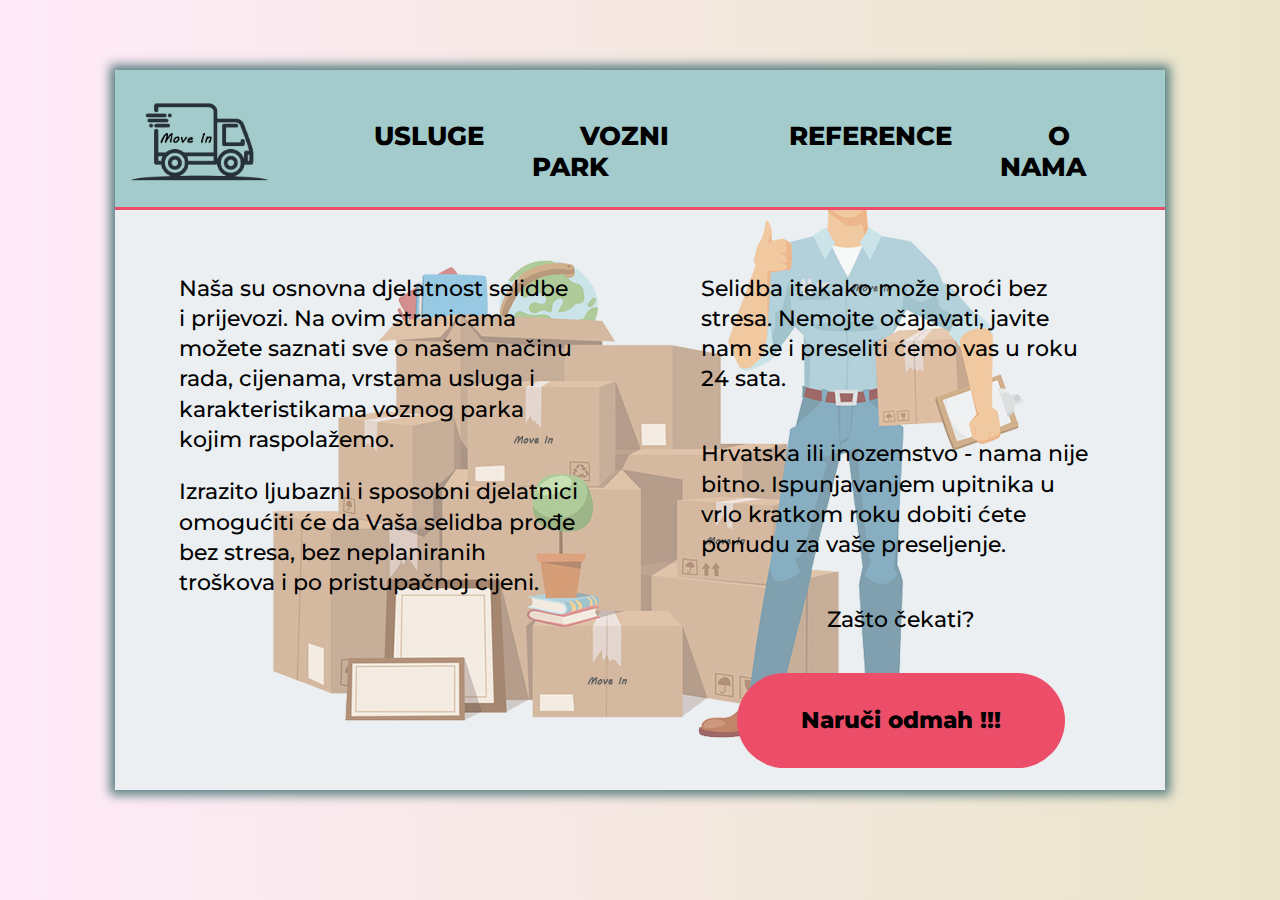
<file: index.html>
<!DOCTYPE html>
<html lang="en">
<head>
    <meta charset="UTF-8">
    <meta name="viewport" content="width=device-width, initial-scale=1.0">
    <link rel="stylesheet" href="style/main.css">
    <title>MoveIn</title>
</head>
<body>
    <div class="container">
        <nav class="main-nav">
            <a href="index.html"><img src="img/logo.png" alt="Logo" class='logo'></a>
            <ul class="izbornik">
                <li class="izbornik__stavka"><a href="pages/usluge.html" class='izbornik__stavka--link'>USLUGE</a></li>
                <li class="izbornik__stavka"><a href="pages/voznipark.html" class='izbornik__stavka--link'>VOZNI PARK</a></li>
                <li class="izbornik__stavka"><a href="pages/reference.html" class='izbornik__stavka--link'>REFERENCE</a></li>
                <li class="izbornik__stavka"><a href="pages/kontakt.html" class='izbornik__stavka--link'>O NAMA</a></li>
            </ul>
        </nav>

        <main class="main">
            <article class='main__onama'>
                <p>Naša su osnovna djelatnost selidbe i prijevozi. Na ovim stranicama možete saznati sve o našem načinu rada, cijenama, vrstama usluga i karakteristikama voznog parka kojim raspolažemo.</p>
                <p>Izrazito ljubazni i sposobni djelatnici omogućiti će da Vaša selidba prođe bez stresa, bez neplaniranih troškova i po pristupačnoj cijeni.</p>
            </article>
            <section class='main__naruci'>
                <p>Selidba itekako može proći bez stresa. Nemojte očajavati, javite nam se i preseliti ćemo vas u roku 24 sata.</p>
                <p>Hrvatska ili inozemstvo - nama nije bitno. Ispunjavanjem upitnika u vrlo kratkom roku dobiti ćete ponudu za vaše preseljenje.</p>
                <p class='text-center'>Zašto čekati?</p>
                <a href="pages/kontakt.html" class='btn'>Naruči odmah !!!</a>
            </section>
        </main>
    </div>
</body>
</html>
</file>
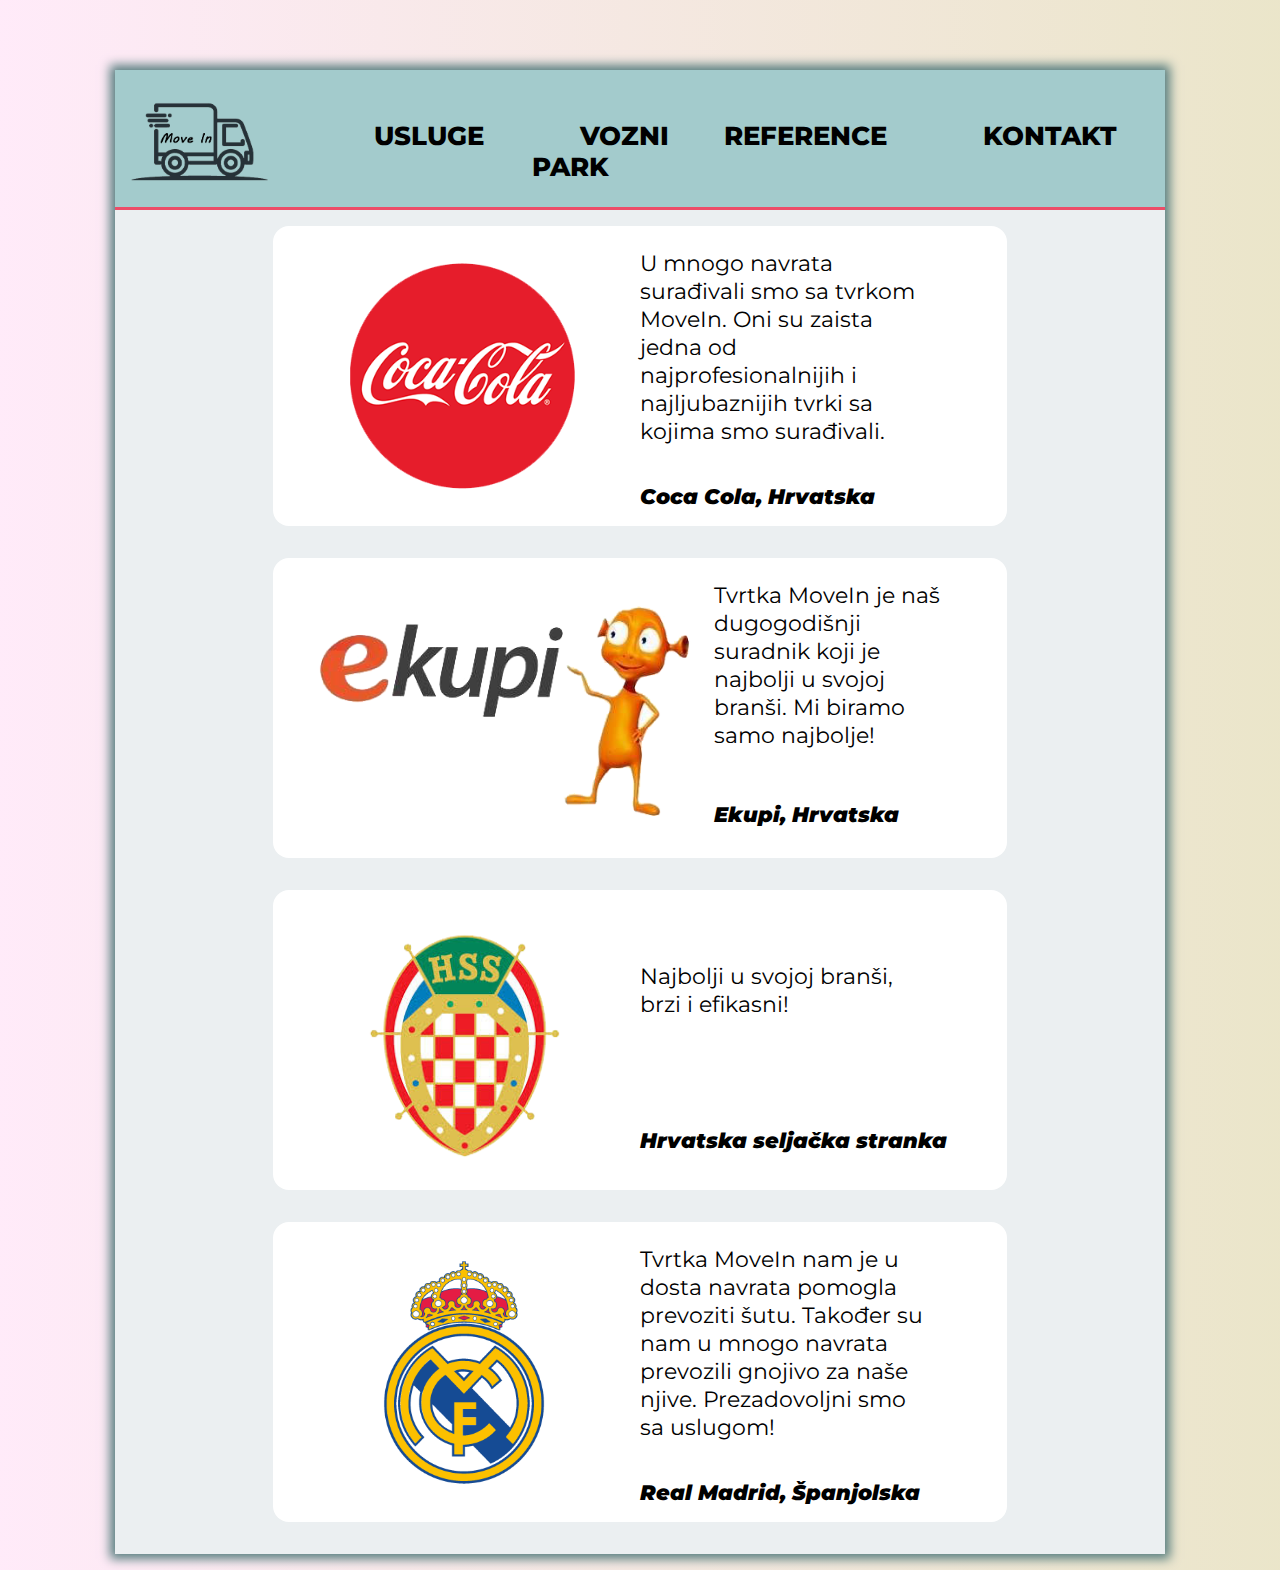
<file: pages/reference.html>
<!DOCTYPE html>
<html lang="en">
<head>
    <meta charset="UTF-8">
    <meta name="viewport" content="width=device-width, initial-scale=1.0">
    <link rel="stylesheet" href="../style/main.css">
    <title>MoveIn</title>
</head>
<body>
    <div class="container container-usluge">
        <nav class="main-nav">
            <a href="../index.html"><img src="../img/logo.png" alt="Logo" class='logo'></a>
            <ul class="izbornik">
                <li class="izbornik__stavka"><a href="usluge.html" class='izbornik__stavka--link'>USLUGE</a></li>
                <li class="izbornik__stavka"><a href="voznipark.html" class='izbornik__stavka--link'>VOZNI PARK</a></li>
                <li class="izbornik__stavka"><a href="reference.html" class='izbornik__stavka--link'>REFERENCE</a></li>
                <li class="izbornik__stavka"><a href="kontakt.html" class='izbornik__stavka--link'>KONTAKT</a></li>
            </ul>
        </nav>

        <main class='reference'>
            <section class="recenzija">
                <img src="../img/reference/coca cola.png" alt="coca cola">
                <p>U mnogo navrata surađivali smo sa tvrkom MoveIn. Oni su zaista jedna od najprofesionalnijih i najljubaznijih tvrki sa kojima smo surađivali.</p>
                <i>Coca Cola, Hrvatska</i>
            </section>
            <section class="recenzija">
                <img src="../img/reference/ekupi.png" alt="ekupi">
                <p>Tvrtka MoveIn je naš dugogodišnji suradnik koji je najbolji u svojoj branši. Mi biramo samo najbolje! </p>
                <i>Ekupi, Hrvatska</i>
            </section>
            <section class="recenzija">
                <img src="../img/reference/hss.png" alt="hss">
                <p>Najbolji u svojoj branši, brzi i efikasni! </p>
                <i>Hrvatska seljačka stranka</i>
            </section>
          
            <section class="recenzija">
                <img src="../img/reference/real_madrid.png" alt="real madrid">
                <p>Tvrtka MoveIn nam je u dosta navrata pomogla prevoziti šutu. Također su nam u mnogo navrata prevozili gnojivo za naše njive. Prezadovoljni smo sa uslugom!</p>
                <i>Real Madrid, Španjolska</i>
            </section>
        </main>
    </div>
</body>
</html>
</file>
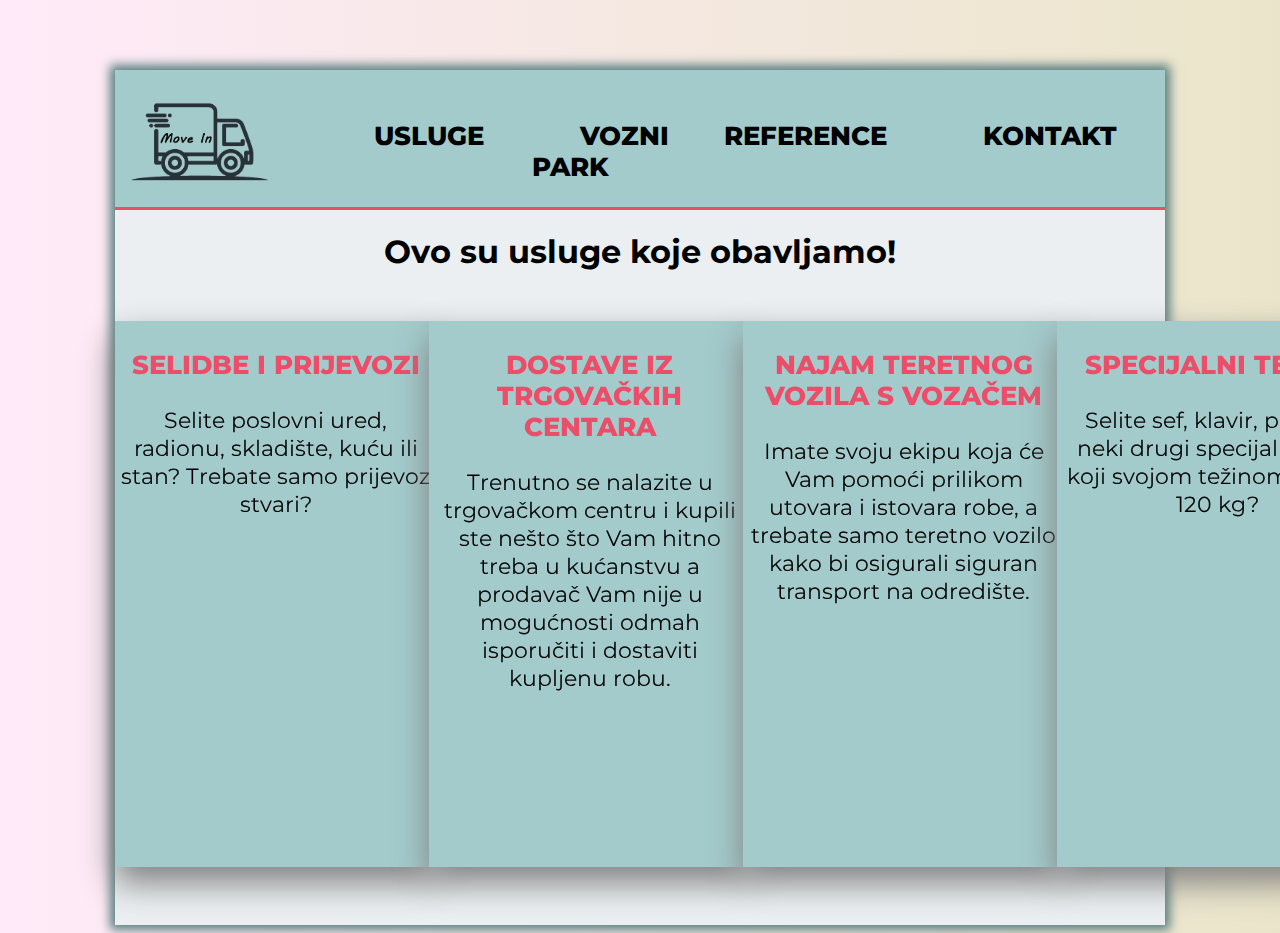
<file: pages/usluge.html>
<!DOCTYPE html>
<html lang="en">
<head>
    <meta charset="UTF-8">
    <meta name="viewport" content="width=device-width, initial-scale=1.0">
    <link rel="stylesheet" href="../style/main.css">
    <title>MoveIn</title>
</head>
<body>
    <div class="container container-usluge">
        <nav class="main-nav">
            <a href="../index.html"><img src="../img/logo.png" alt="Logo" class='logo'></a>
            <ul class="izbornik">
                <li class="izbornik__stavka"><a href="usluge.html" class='izbornik__stavka--link'>USLUGE</a></li>
                <li class="izbornik__stavka"><a href="voznipark.html" class='izbornik__stavka--link'>VOZNI PARK</a></li>
                <li class="izbornik__stavka"><a href="reference.html" class='izbornik__stavka--link'>REFERENCE</a></li>
                <li class="izbornik__stavka"><a href="kontakt.html" class='izbornik__stavka--link'>KONTAKT</a></li>
            </ul>
        </nav>

        <h1 class='popisUsluga'>Ovo su usluge koje obavljamo!</h1>
        <main class="main-usluge">
            <section class="karta-okretna">
                <div class="card">
                    <div class="card__side card__side-front">
                        <p class='naslov-kartice'>SELIDBE I PRIJEVOZI</p>
                        <p>Selite poslovni ured, radionu, skladište, kuću ili stan? Trebate samo prijevoz stvari?</p>
                    </div>
                    <div class="card__side card__side-back">
                        <p>MoveIn team će Vam unaprijed ponuditi BESPLATNU PROCJENU TROŠKOVA SELIDBE nakon koje ćete dobiti ponudu i sve važne informacije vezane uz cijenu, trajanje i opis usluge.</p>
                        <p>Za veće i zahtjevnije selidbe u mogućnosti smo organizirati dovoljan broj vozila i radnika.</p>
                    </div>
                </div>
            </section>
            <section class="karta-okretna">
                <div class="card">
                    <div class="card__side card__side-front">
                        <p class='naslov-kartice'>DOSTAVE IZ TRGOVAČKIH CENTARA</p>
                        <p>Trenutno se nalazite u trgovačkom centru i kupili ste nešto što Vam hitno treba u kućanstvu a prodavač Vam nije u mogućnosti odmah isporučiti i dostaviti kupljenu robu.</p>
                    </div>
                    <div class="card__side card__side-back">
                        <p>Slobodno nas kontaktirajte i MoveIn team će Vam osigurati siguran prijevoz i isporuku u najkraćem mogućem roku.</p>
                    </div>
                </div>
            </section>
            <section class="karta-okretna">
                <div class="card">
                    <div class="card__side card__side-front">
                        <p class='naslov-kartice'>NAJAM TERETNOG VOZILA S VOZAČEM</p>
                        <p>Imate svoju ekipu koja će Vam pomoći prilikom utovara i istovara robe, a trebate samo teretno vozilo kako bi osigurali siguran transport na odredište.</p>
                    </div>
                    <div class="card__side card__side-back">
                        <p>MoveIn team će Vam osigurati vozilo i vozača koji će se pobrinuti da sva roba bude dobro složena u vozilu, zaštićena dekama i spužvama te osigurana gumama i gurtnama da ne bi došlo do oštećenja u transportu.</p>
                    </div>
                </div>
            </section>
            <section class="karta-okretna">
                <div class="card">
                    <div class="card__side card__side-front">
                        <p class='naslov-kartice'>SPECIJALNI TERETI</p>
                        <p>Selite sef, klavir, piano ili neki drugi specijalni teret koji svojom težinom prelazi 120 kg?</p>
                    </div>
                    <div class="card__side card__side-back">
                        <p>Naša stručno osposobljena ekipa za specijalne terete će osigurati da se na najjednostavniji način i u najkraćem roku organizira i transportira teret na potrebno odredište.</p>
                        <p>Za uslugu prijevoza ili preseljenja specijalnih tereta potrebno je zatražiti posebnu ponudu jer cijena usluge ovisi o kompleksnosti situacije.
                        </p>
                    </div>
                </div>
            </section>
            <section class="karta-okretna">
                <div class="card">
                    <div class="card__side card__side-front">
                        <p class='naslov-kartice'>MONTAŽA I DEMONTAŽA NAMJEŠTAJA</p>
                    </div>
                    <div class="card__side card__side-back">
                        <p>Montaža i demontaža namještaja su dio našeg svakodnevnog posla prilikom preseljenja i u tome slučaju možete nam se obratiti sa potpunim povjerenjem jer će Vam MoveIn team osigurati brzu i kvalitetnu uslugu.</p>
                    </div>
                </div>
            </section>
        </main> 
    </div>
</body>
</html>
</file>
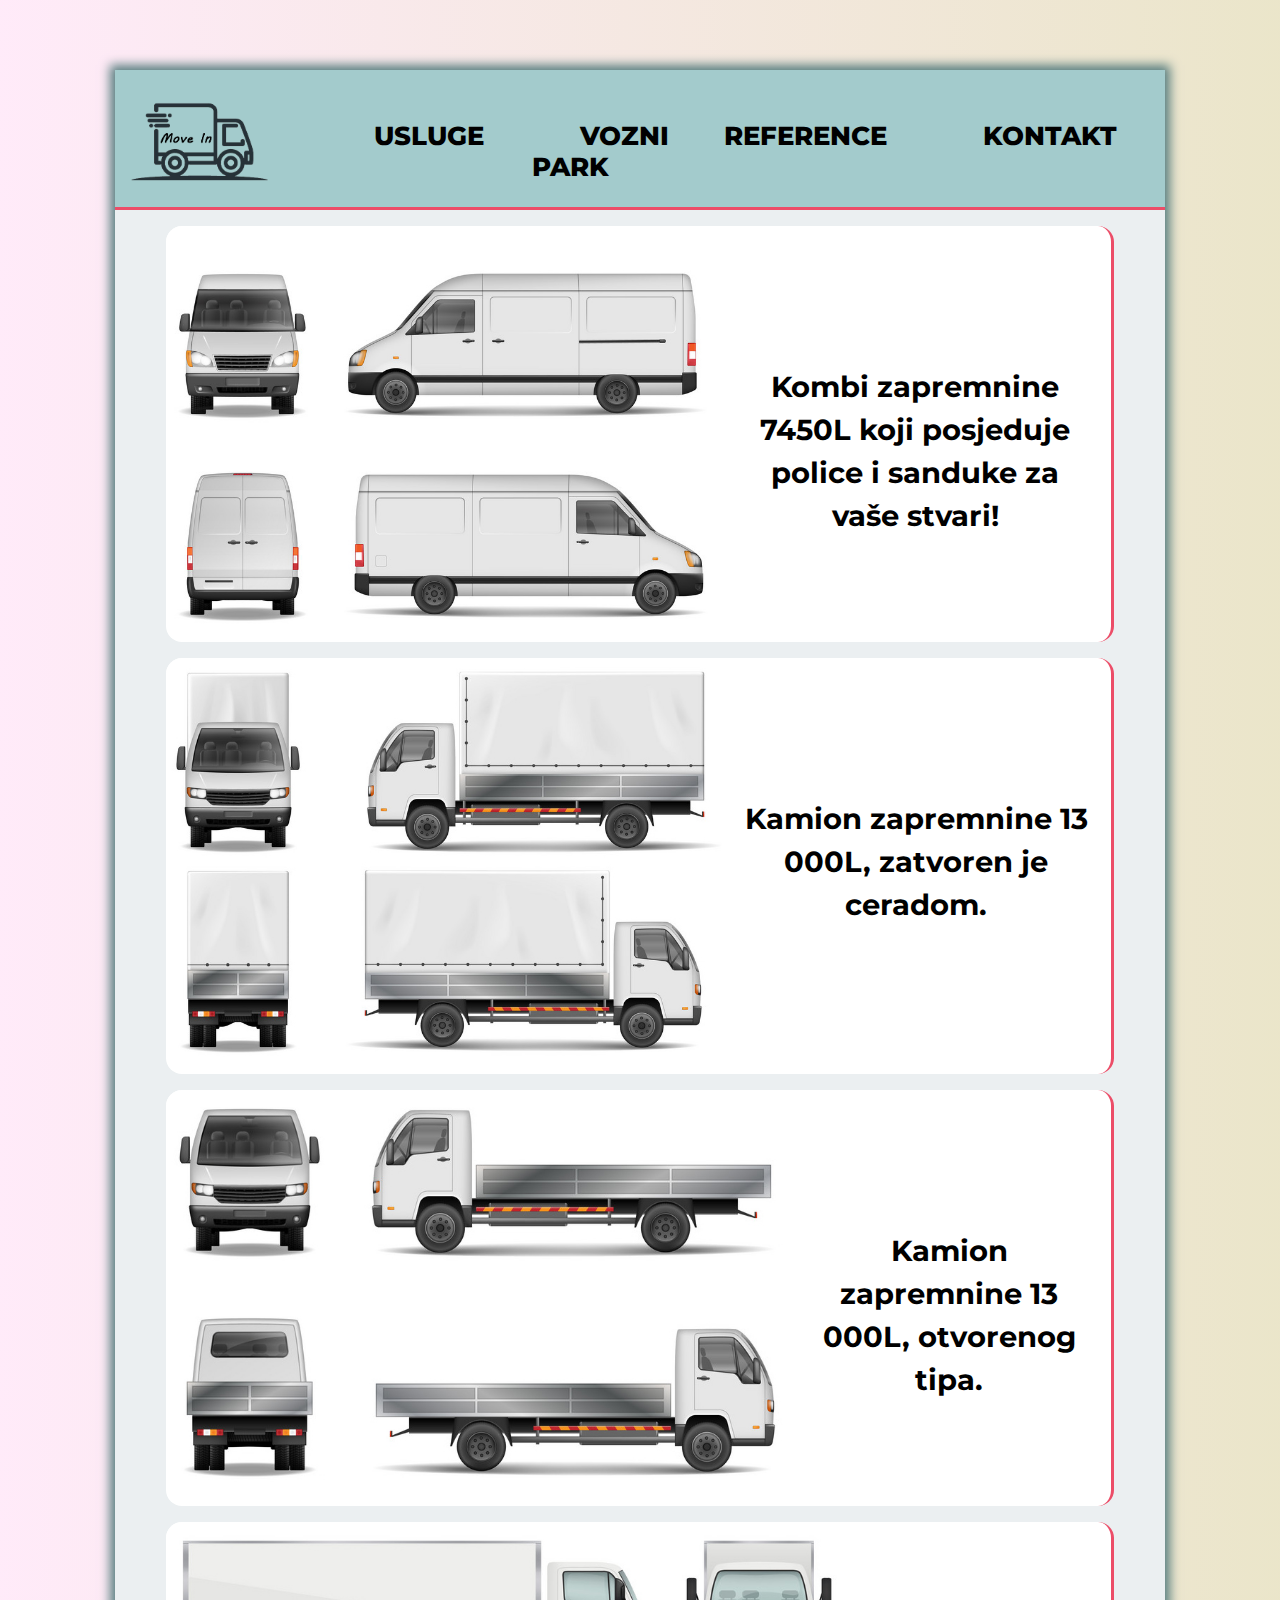
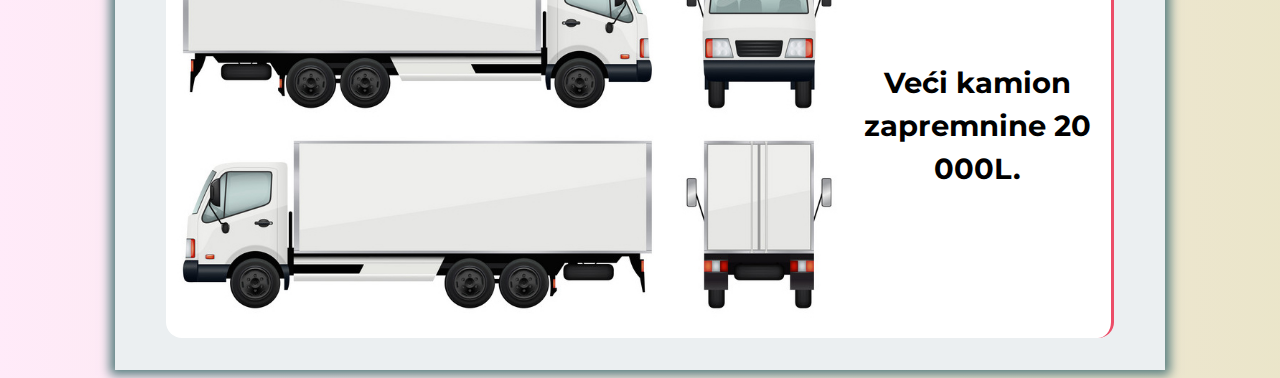
<file: pages/voznipark.html>
<!DOCTYPE html>
<html lang="en">
<head>
    <meta charset="UTF-8">
    <meta name="viewport" content="width=device-width, initial-scale=1.0">
    <link rel="stylesheet" href="../style/main.css">
    <title>MoveIn</title>
</head>
<body>
    <div class="container container-voznipark">
        <nav class="main-nav">
            <a href="../index.html"><img src="../img/logo.png" alt="Logo" class='logo'></a>
            <ul class="izbornik">
                <li class="izbornik__stavka"><a href="usluge.html" class='izbornik__stavka--link'>USLUGE</a></li>
                <li class="izbornik__stavka"><a href="voznipark.html" class='izbornik__stavka--link'>VOZNI PARK</a></li>
                <li class="izbornik__stavka"><a href="reference.html" class='izbornik__stavka--link'>REFERENCE</a></li>
                <li class="izbornik__stavka"><a href="kontakt.html" class='izbornik__stavka--link'>KONTAKT</a></li>
            </ul>
        </nav>

        <main class='vozila'>
            <section class="vozilo kombi">
                <img src="../img/kombi.jpg" alt="Kombi" class='vozila__slika'>
                <p>Kombi zapremnine 7450L koji posjeduje police i sanduke za vaše stvari!</p>
            </section>
            <section class="vozilo mali_kamion">
                <img src="../img/maliKamion.jpg" alt="Mali kamion" class='vozila__slika'>
                <p>Kamion zapremnine 13 000L, zatvoren je ceradom.</p>
            </section>
            <section class="vozilo otvoreni_kamion">
                <img src="../img/otvoreniKamion.jpg" alt="Otvoreni kamion" class='vozila__slika'>
                <p>Kamion zapremnine 13 000L, otvorenog tipa.</p>
            </section>
            <section class="vozilo kamion">
                <img src="../img/kamion.jpg" alt="Kamion" class='vozila__slika'>
                <p>Veći kamion zapremnine 20 000L.</p>
            </section>
        </main>
    </div>
</body>
</html>
</file>
<file: style/main.css>
@import url("https://fonts.googleapis.com/css?family=Montserrat&display=swap");
body {
  background-image: -webkit-gradient(linear, left top, right top, from(rgba(255, 204, 240, 0.4)), to(rgba(204, 191, 122, 0.4)));
  background-image: linear-gradient(to right, rgba(255, 204, 240, 0.4), rgba(204, 191, 122, 0.4));
  font-family: 'Montserrat';
}

.text-center {
  text-align: center;
}

:root {
  --primary-color: #ebeff1;
  --secondary-color: rgb(236, 77, 104);
  --header-color: #597F80;
}

.container {
  height: 80vh;
  max-width: 83%;
  margin: 70px auto 0 auto;
  background-color: var(--primary-color);
  background-image: url(../img/naslovna.png);
  background-repeat: no-repeat;
  background-position: bottom;
  -webkit-box-shadow: 0px 0px 10px 5px var(--header-color);
          box-shadow: 0px 0px 10px 5px var(--header-color);
}

.main-nav {
  display: -webkit-box;
  display: -ms-flexbox;
  display: flex;
  -ms-flex-pack: distribute;
      justify-content: space-around;
  padding-top: 1.5rem;
  background-color: #A3CBCC;
  border-bottom: 3px solid var(--secondary-color);
}

.main {
  margin-top: 40px;
  display: -webkit-box;
  display: -ms-flexbox;
  display: flex;
  -webkit-box-pack: justify;
      -ms-flex-pack: justify;
          justify-content: space-between;
  padding: 0rem 4rem;
  font-size: 1.4rem;
  line-height: 1.35;
  font-weight: 500;
}

.main__onama, .main__naruci {
  width: 400px;
}

.main__naruci {
  display: -webkit-box;
  display: -ms-flexbox;
  display: flex;
  -webkit-box-orient: vertical;
  -webkit-box-direction: normal;
      -ms-flex-direction: column;
          flex-direction: column;
}

.container-usluge {
  background-image: none;
  background-color: var(--primary-color);
  height: auto;
}

.main-usluge {
  display: -webkit-box;
  display: -ms-flexbox;
  display: flex;
  -webkit-box-pack: space-evenly;
      -ms-flex-pack: space-evenly;
          justify-content: space-evenly;
  margin-top: 50px;
}

.popisUsluga {
  text-align: center;
}

.vozilo {
  background-color: #fff;
  display: -webkit-box;
  display: -ms-flexbox;
  display: flex;
  margin-bottom: 3rem;
  border-radius: 1rem;
  border-right: 3px solid var(--secondary-color);
}

.vozilo img {
  height: 400px;
  margin-bottom: 1rem;
  border-top-left-radius: 1rem;
}

.vozilo p {
  font-size: 1.8rem;
  line-height: 1.5;
  font-weight: 700;
  text-align: center;
  margin-top: 13%;
  padding: 1rem;
}

.reference {
  display: -webkit-box;
  display: -ms-flexbox;
  display: flex;
  -webkit-box-orient: vertical;
  -webkit-box-direction: normal;
      -ms-flex-direction: column;
          flex-direction: column;
  -webkit-box-pack: justify;
      -ms-flex-pack: justify;
          justify-content: space-between;
  width: 70%;
  margin: 1rem auto;
}

.reference .recenzija {
  display: -ms-grid;
  display: grid;
  -ms-grid-columns: 1fr 1fr;
      grid-template-columns: 1fr 1fr;
  -ms-grid-rows: 2fr 1fr;
      grid-template-rows: 2fr 1fr;
  background-color: #fff;
  margin-bottom: 2rem;
  border-radius: 1rem;
  height: 300px;
  -webkit-box-align: center;
      -ms-flex-align: center;
          align-items: center;
}

.reference .recenzija img {
  grid-row: span 2;
  height: 80%;
  margin-left: 1rem;
  -ms-grid-column-align: center;
      justify-self: center;
}

.reference .recenzija p {
  font-size: 1.4rem;
  width: 80%;
  justify-self: flex-start;
}

.reference .recenzija i {
  font-size: 1.3rem;
  font-weight: 900;
}

.container-voznipark {
  background-image: none;
  height: auto;
  padding-bottom: 1rem;
}

.container-voznipark .vozilo {
  width: 90%;
  margin: 1rem auto;
}

.forma {
  width: 60%;
  margin: 0 auto;
  padding: 50px 0;
  display: -webkit-box;
  display: -ms-flexbox;
  display: flex;
  -webkit-box-orient: vertical;
  -webkit-box-direction: normal;
      -ms-flex-direction: column;
          flex-direction: column;
}

.forma input {
  font-size: 1.6rem;
  font-weight: 500;
  margin-bottom: 1rem;
  font-family: 'Montserrat';
}

.forma label, .forma textarea, .forma select {
  font-size: 1.6rem;
  font-weight: 500;
  font-family: 'Montserrat';
}

.forma .katovi {
  display: -webkit-box;
  display: -ms-flexbox;
  display: flex;
  -webkit-box-pack: space-evenly;
      -ms-flex-pack: space-evenly;
          justify-content: space-evenly;
  margin-bottom: 1rem;
}

.forma textarea {
  margin-bottom: 2rem;
}

.izbornik {
  list-style: none;
  display: -webkit-box;
  display: -ms-flexbox;
  display: flex;
  -webkit-box-pack: end;
      -ms-flex-pack: end;
          justify-content: flex-end;
  font-size: 1.6rem;
  font-weight: 800;
}

.izbornik__stavka--link {
  text-decoration: none;
  padding: 1rem 3rem;
  position: relative;
  width: 150px;
  z-index: 10;
}

.izbornik__stavka--link:link, .izbornik__stavka--link:visited, .izbornik__stavka--link:hover {
  color: black;
}

.izbornik__stavka--link::before {
  content: '';
  position: absolute;
  top: 0;
  left: 0;
  height: 3px;
  width: 100%;
  border-radius: 5%;
  background-color: var(--secondary-color);
  -webkit-transform: scaleX(0);
          transform: scaleX(0);
  -webkit-transition: height 0.4s cubic-bezier(1, 0, 0, 1) 0.2s, background-color 0.1s, -webkit-transform 0.2s;
  transition: height 0.4s cubic-bezier(1, 0, 0, 1) 0.2s, background-color 0.1s, -webkit-transform 0.2s;
  transition: transform 0.2s, height 0.4s cubic-bezier(1, 0, 0, 1) 0.2s, background-color 0.1s;
  transition: transform 0.2s, height 0.4s cubic-bezier(1, 0, 0, 1) 0.2s, background-color 0.1s, -webkit-transform 0.2s;
  z-index: -2;
}

.izbornik__stavka--link:hover::before {
  -webkit-transform: scaleX(1);
          transform: scaleX(1);
  height: 100%;
}

.izbornik__stavka--link:active::before {
  background-color: var(--secondary-color);
}

.logo {
  height: 100px;
}

.btn:link, .btn:visited {
  margin: 1rem auto;
  display: inline-block;
  text-decoration: none;
  color: black;
  font-weight: 800;
  font-size: 1.45rem;
  background-color: var(--secondary-color);
  padding: 2rem 4rem;
  border-radius: 100px;
  position: relative;
}

.btn:hover {
  -webkit-box-shadow: 0px 20px 10px lightslategray;
          box-shadow: 0px 20px 10px lightslategray;
  -webkit-transform: translateY(-3px);
          transform: translateY(-3px);
}

.btn:active {
  -webkit-box-shadow: 0px 10px 5px lightslategray;
          box-shadow: 0px 10px 5px lightslategray;
  -webkit-transform: translateY(-1px);
          transform: translateY(-1px);
}

.btn::after {
  content: '';
  position: absolute;
  top: 0;
  left: 0;
  width: 100%;
  height: 100%;
  z-index: -1;
  border-radius: 100px;
  background-color: var(--secondary-color);
  -webkit-transition: all .5s;
  transition: all .5s;
}

.btn:hover::after {
  -webkit-transform: scale(1.5);
          transform: scale(1.5);
  opacity: 0;
}

.card {
  position: relative;
  height: 540px;
  width: 250px;
  -webkit-perspective: 1500px;
          perspective: 1500px;
  margin: 0 auto;
  padding: 2rem;
}

.card__side {
  color: lightskyblue;
  font-size: 1.4rem;
  height: 540px;
  -webkit-transition: all .8s ease;
  transition: all .8s ease;
  position: absolute;
  top: 0;
  left: 0;
  width: 100%;
  -webkit-backface-visibility: hidden;
          backface-visibility: hidden;
  -webkit-box-shadow: 0 1rem 2rem gray;
          box-shadow: 0 1rem 2rem gray;
}

.card__side p {
  display: block;
  text-align: center;
}

.card__side-front {
  background-color: #A3CBCC;
  color: black;
  padding: .2rem;
}

.card__side-back {
  background-color: #A3CBCC;
  -webkit-transform: rotateY(180deg);
          transform: rotateY(180deg);
  color: black;
  padding: .5rem;
}

.card:hover .card__side-front {
  -webkit-transform: rotateY(180deg);
          transform: rotateY(180deg);
}

.card:hover .card__side-back {
  -webkit-transform: rotateY(0deg);
          transform: rotateY(0deg);
}

.naslov-kartice {
  color: var(--secondary-color);
  font-weight: 800;
  font-size: 1.6rem;
}
/*# sourceMappingURL=main.css.map */
</file>
